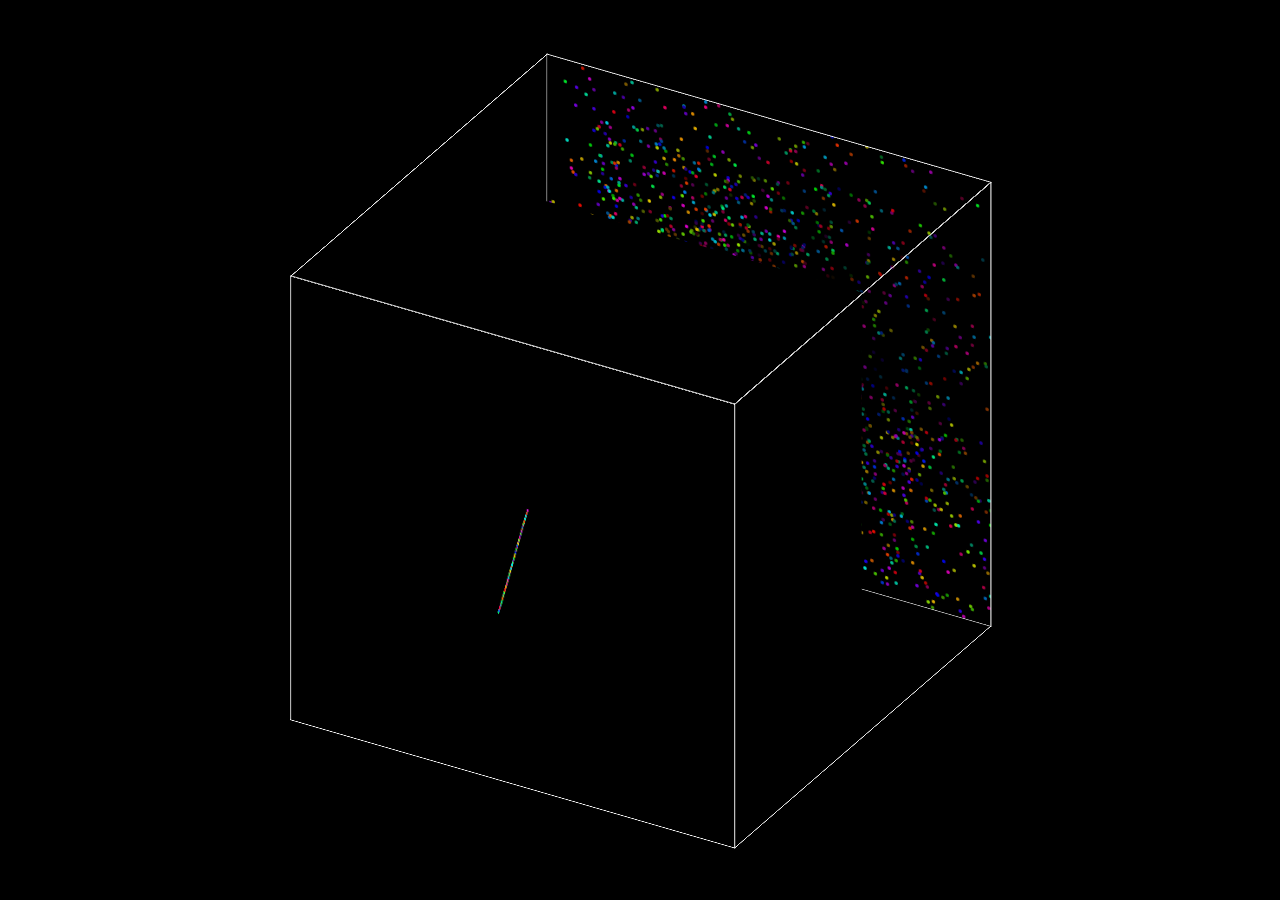
<file: index.html>
<!DOCTYPE html>
<html lang="en">
<head>
  <meta charset="UTF-8">
  <meta name="viewport" content="width=device-width, initial-scale=1.0">
  <title>3D Cube</title>
  <style>
    body {
      margin: 0;
      padding: 0;
      display: flex;
      justify-content: center;
      align-items: center;
      background-color: #000;
      overflow: hidden;
      height: 100vh;
    }
    
    iframe {
      width: 40vw;
      height: 40vw;
      border: none;
      pointer-events: none;
    }

    a {
      display: block;
      width: 40vw;
      height: 40vw;
      overflow: hidden;
    }

    .cube-container {
      position: relative;
      width: 40vw;
      height: 40vw;
      transform-style: preserve-3d;
      transform: rotateX(-30deg) rotateY(-30deg);
      transition: transform 0.1s ease-out; /* Smooth transition for better feel */
      background-color: #000;
    }

    .cube-container > div {
      position: absolute;
      width: 40vw;
      height: 40vw;
      background-color: rgba(0, 0, 0, 0.1);
      border: 1px solid #fff;
    }

    .front { 
      transform: translateZ(20vw); 
    }
    .back { 
      transform: rotateY(180deg) translateZ(20vw); 
    }
    .left { 
      transform: rotateY(-90deg) translateZ(20vw); 
    }
    .right { 
      transform: rotateY(90deg) translateZ(20vw); 
    }
    .top { 
      transform: rotateX(90deg) translateZ(20vw); 
    }
    .bottom { 
      transform: rotateX(-90deg) translateZ(20vw); 
    }
  </style>
</head>
<body>
  <div class="cube-container">
    <div class="front">
      <a href="lorenz.html">
        <iframe src="lorenz.html"></iframe>
      </a>
    </div>
    <div class="back">
      <a href="swirl.html">
        <iframe src="swirl.html"></iframe>
      </a>
    </div>
    <div class="left">
    </div>
    <div class="right">
    </div>
    <div class="top"></div>
    <div class="bottom"></div>
  </div>

  <script>
    const cube = document.querySelector('.cube-container');
    let isMouseDown = false;
    let lastX = 0;
    let lastY = 0;
    let rotationX = -30;
    let rotationY = -30;

    // Variables for momentum
    let velocityX = 0;
    let velocityY = 0;
    let friction = 0.95; // How quickly the momentum slows down

    // Mouse down event to track dragging
    document.addEventListener('mousedown', (e) => {
      isMouseDown = true;
      lastX = e.clientX;
      lastY = e.clientY;
      document.body.style.cursor = 'grabbing'; // Change cursor to grabbing
      velocityX = 0; // Reset velocity when starting to drag
      velocityY = 0;
    });

    // Mouse up event to stop tracking dragging and apply momentum
    document.addEventListener('mouseup', () => {
      isMouseDown = false;
      document.body.style.cursor = 'grab'; // Reset cursor to grab
    });

    // Mouse move event to rotate the cube and track velocity
    document.addEventListener('mousemove', (e) => {
      if (isMouseDown) {
        const deltaX = e.clientX - lastX;
        const deltaY = e.clientY - lastY;

        rotationX += deltaY * 0.3; // Adjust sensitivity of X-axis
        rotationY += deltaX * 0.3; // Adjust sensitivity of Y-axis

        // Update rotation and velocity
        velocityX = deltaX; // Track velocity for momentum
        velocityY = deltaY;

        // Set new rotation
        cube.style.transform = `rotateX(${rotationX}deg) rotateY(${rotationY}deg)`;

        lastX = e.clientX;
        lastY = e.clientY;
      }
    });

    // Update the rotation with momentum after mouse stop
    function applyMomentum() {
      if (!isMouseDown) {
        rotationX += velocityY * 0.3; // Apply momentum to X rotation
        rotationY += velocityX * 0.3; // Apply momentum to Y rotation

        // Apply the new rotation to the cube
        cube.style.transform = `rotateX(${rotationX}deg) rotateY(${rotationY}deg)`;

        // Reduce the velocity gradually (simulate friction)
        velocityX *= friction;
        velocityY *= friction;

        // If the velocity is small enough, stop the momentum
        if (Math.abs(velocityX) < 0.01 && Math.abs(velocityY) < 0.01) {
          velocityX = 0;
          velocityY = 0;
        }
      }

      // Continue to apply momentum until it decelerates enough
      requestAnimationFrame(applyMomentum);
    }

    // Start applying momentum after the mouse is released
    requestAnimationFrame(applyMomentum);
  </script>
</body>
</html>
</file>
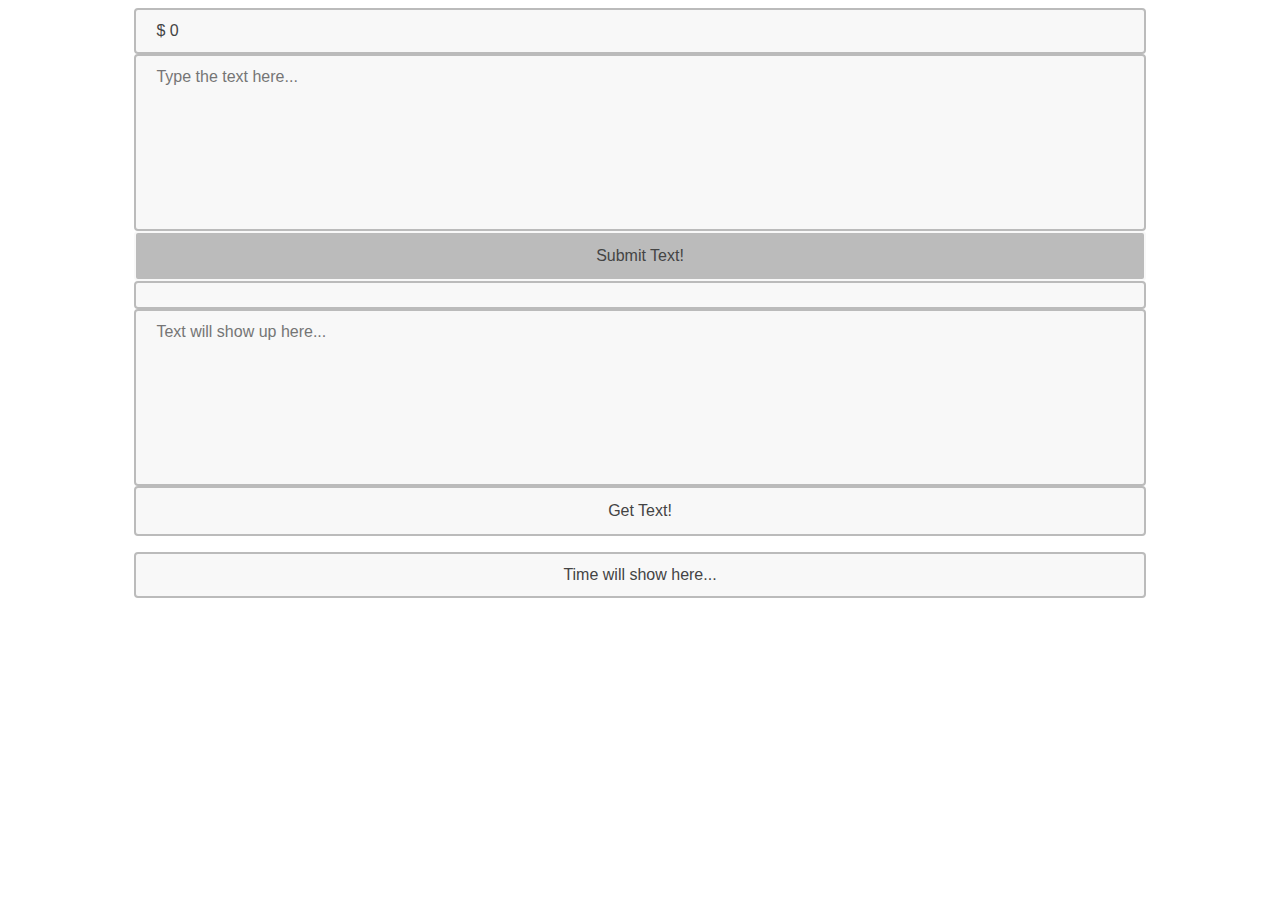
<file: typing/index.html>
<head>
  <link rel="icon" type="image/x-icon" href="icon.png">
  <link id="pagestyle" rel="stylesheet" href="css/light.css">
  <link rel="stylesheet" href="css/basic.css">
</head>
<body>
  <div>
    $
    <span id="money">0</span>
  </div>
  <textarea id="typing-area" placeholder="Type the text here..."></textarea>
  <script src="https://code.jquery.com/jquery-3.6.0.min.js"></script>
  <script>
    $(document).ready(function () {
      $('#typing-area').on("paste", function (e) {
        e.preventDefault();
        alert("Heyyyyy... No cheating!");
      });
    });
  </script>
  <button id="submit-button" disabled onclick="
    end();
  ">Submit Text!</button>
  <div id="results-display" style="height: 0;">
    <br>
    Characters typed: <span id="results-chars">0</span>
    <br>
    WPM: <span id="results-wpm">0</span>
    <br>
    Speed bonus: <span id="results-bonus">0</span>%
    <br>
    Accuracy: <span id="results-acc">0</span>%
    <br>
    Money earned: $<span id="results-money">0</span>
  </div>
  <textarea id="sample-area" placeholder="Text will show up here..." readonly style="user-select: none; pointer-events: none;"></textarea>
  <script>
    document.getElementById('sample-area').style.pointerEvents='none';
  </script>
  <button id="get-button" onclick="
    start();
  ">Get Text!</button>
  <p id="timer">Time will show here...</p>
  <script src="texts.js"></script>
  <script src="definitions.js"></script>
  <script src="money.js"></script>
  <script src="buttons.js"></script>
</body>
</file>
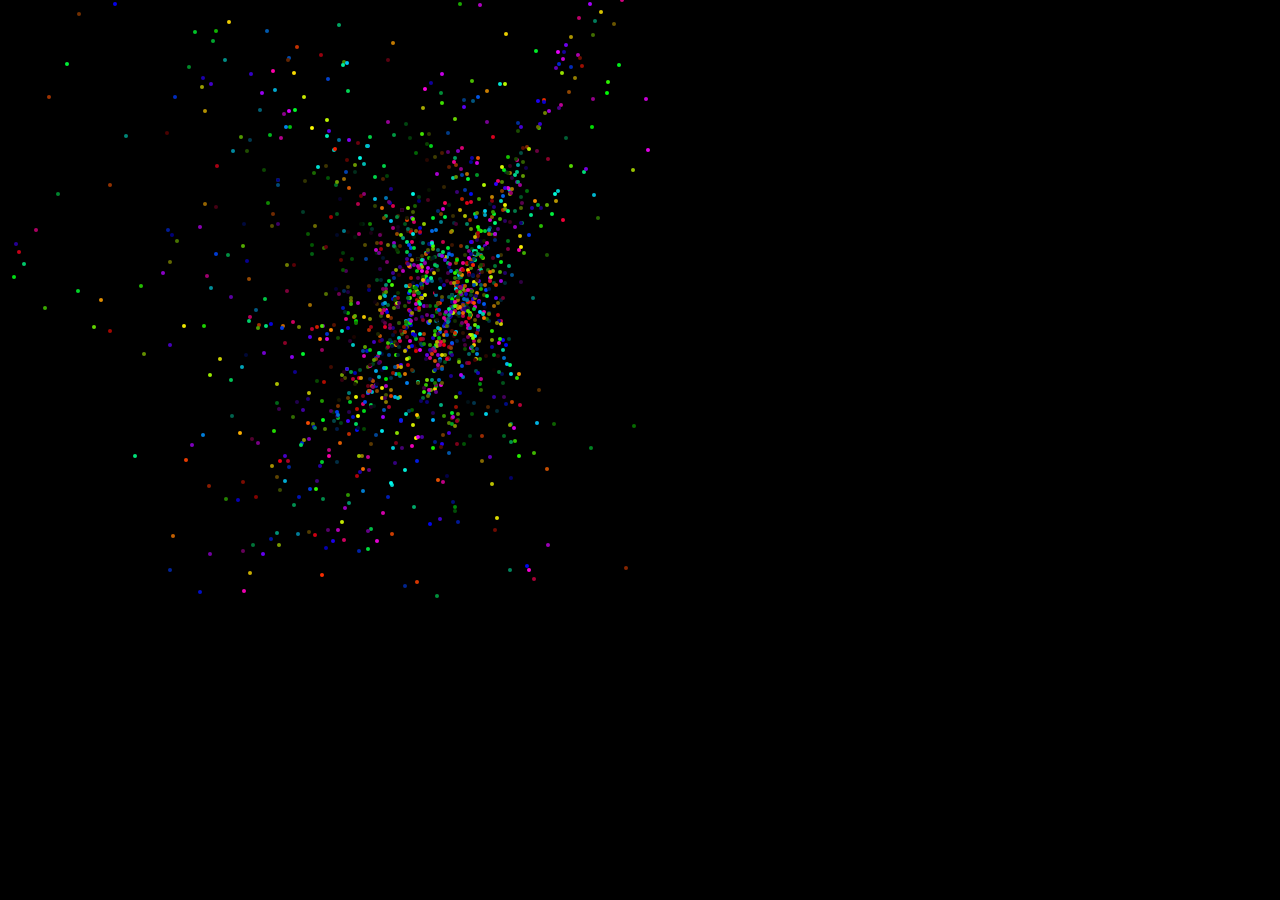
<file: dots.html>
<!DOCTYPE html>
<html lang="en">
<head>
  <meta charset="UTF-8">
  <meta name="viewport" content="width=device-width, initial-scale=1.0">
  <title>Swirl Effect</title>
  <style>
    body {
      margin: 0;
      overflow: hidden;
      background-color: black;
    }
    canvas {
      display: block;
    }
  </style>
</head>
<body>
  <canvas id="swirlCanvas"></canvas>

  <script>
    const canvas = document.getElementById('swirlCanvas');
    const ctx = canvas.getContext('2d');
    const WIDTH = 800;
    const HEIGHT = 600;
    const CENTER_X = WIDTH / 2;
    const CENTER_Y = HEIGHT / 2;
    const NUM_STARS = 64;
    const NUM_ARMS = 8;
    const MAX_RADIUS = 200.0;
    const THICKNESS = 10.0;
    const NUM_SWIRLS = 32;
    const WARP_MAX_ANGLE = Math.PI / 360;
    const COLOR_CYCLE_MS = 8000;
    const FADE_FACTOR = 0.9;
    const swirlOrbitRadius = 50.0;
    const swirlOrbitSpeed = 0.03;

    canvas.width = WIDTH;
    canvas.height = HEIGHT;

    class SwirlStar {
      constructor(baseX, baseY, baseZ, baseHue) {
        this.baseX = baseX;
        this.baseY = baseY;
        this.baseZ = baseZ;
        this.baseHue = baseHue;
      }
    }

    class Swirl {
      constructor(centerX, centerY, speedX, speedY, speedZ) {
        this.centerX = centerX;
        this.centerY = centerY;
        this.speedX = speedX;
        this.speedY = speedY;
        this.speedZ = speedZ;
        this.rotX = 0.0;
        this.rotY = 0.0;
        this.rotZ = 0.0;
        this.stars = [];
        this.generateSpiral();
      }

      generateSpiral() {
        for (let i = 0; i < NUM_STARS; i++) {
          const arm = Math.floor(Math.random() * NUM_ARMS);
          const r = Math.sqrt(Math.random()) * MAX_RADIUS;
          const baseArmAngle = (arm / NUM_ARMS) * 2.0 * Math.PI;
          const twist = r * 0.8;
          const noise = Math.random() * (Math.PI / 1000) - (Math.PI / 2000);
          const angle = baseArmAngle + twist + noise;
          const x = r * Math.cos(angle);
          const y = r * Math.sin(angle);
          const z = Math.random() * (THICKNESS / 2.0) - (THICKNESS / 2.0);
          const hue = Math.floor(Math.random() * 256);
          this.stars.push(new SwirlStar(x, y, z, hue));
        }
      }

      draw(tiltAngle, hueOffset) {
        for (const star of this.stars) {
          let x = star.baseX;
          let y = star.baseY;
          let z = star.baseZ;

          let y1 = y * Math.cos(this.rotX) - z * Math.sin(this.rotX);
          let z1 = y * Math.sin(this.rotX) + z * Math.cos(this.rotX);
          let x2 = x * Math.cos(this.rotY) + z1 * Math.sin(this.rotY);
          let z2 = -x * Math.sin(this.rotY) + z1 * Math.cos(this.rotY);
          let x3 = x2 * Math.cos(this.rotZ) - y1 * Math.sin(this.rotZ);
          let y3 = x2 * Math.sin(this.rotZ) + y1 * Math.cos(this.rotZ);
          let z3 = z2;

          let yw = y3 * Math.cos(tiltAngle) - z3 * Math.sin(tiltAngle);
          let zw = y3 * Math.sin(tiltAngle) + z3 * Math.cos(tiltAngle);

          const finalX = x3 + this.centerX;
          const finalY = yw + this.centerY;
          const finalZ = zw;

          const cameraDist = 100.0;
          const depth = cameraDist - finalZ;
          if (depth < 1.0) continue;
          const scale = cameraDist / depth;
          const projX = finalX * scale;
          const projY = finalY * scale;

          const screenX = Math.floor(CENTER_X + projX);
          const screenY = Math.floor(CENTER_Y - projY);
          if (screenX < 0 || screenX >= WIDTH || screenY < 0 || screenY >= HEIGHT) continue;

          const baseRadius = Math.sqrt(x * x + y * y);
          const brightness = Math.min(255.0 * (baseRadius / MAX_RADIUS), 255.0);

          const hue = (star.baseHue + hueOffset) % 256;
          const { r, g, b } = hsvToRgb(hue, 255, Math.floor(brightness));
          ctx.beginPath();
          ctx.arc(screenX, screenY, 2, 0, 2 * Math.PI);
          ctx.fillStyle = `rgb(${r}, ${g}, ${b})`;
          ctx.fill();
        }
      }

      update() {
        this.rotX += this.speedX;
        this.rotY += this.speedY;
        this.rotZ += this.speedZ;
      }
    }

    function hsvToRgb(h, s, v) {
      const c = (v / 255) * (s / 255);
      const x = c * (1 - Math.abs((h / 43) % 2 - 1));
      const m = (v / 255) - c;
      let r = 0, g = 0, b = 0;
      if (0 <= h && h < 43) {
        r = c; g = x; b = 0;
      } else if (43 <= h && h < 86) {
        r = x; g = c; b = 0;
      } else if (86 <= h && h < 129) {
        r = 0; g = c; b = x;
      } else if (129 <= h && h < 172) {
        r = 0; g = x; b = c;
      } else if (172 <= h && h < 215) {
        r = x; g = 0; b = c;
      } else {
        r = c; g = 0; b = x;
      }
      return { r: Math.floor((r + m) * 255), g: Math.floor((g + m) * 255), b: Math.floor((b + m) * 255) };
    }

    function mainLoop() {
      const swirls = [];
      for (let i = 0; i < NUM_SWIRLS; i++) {
        const swirlX = Math.random() * 200 - 100;
        const swirlY = Math.random() * 200 - 100;
        const swirlSpeedX = Math.random() * 0.02 + 0.005;
        const swirlSpeedY = Math.random() * 0.02 + 0.005;
        const swirlSpeedZ = Math.random() * 0.02 + 0.005;
        swirls.push(new Swirl(swirlX, swirlY, swirlSpeedX, swirlSpeedY, swirlSpeedZ));
      }

      function animate() {
        ctx.clearRect(0, 0, WIDTH, HEIGHT);

        const warpPhase = (2.0 * Math.PI * Date.now() / 1000) % (Math.PI / 360);
        const tiltAngle = WARP_MAX_ANGLE * Math.sin(warpPhase);

        const timeHueOffset = Math.floor((Date.now() % COLOR_CYCLE_MS) * 256 / COLOR_CYCLE_MS);

        for (const swirl of swirls) {
          swirl.update();
          swirl.draw(tiltAngle, timeHueOffset);
        }

        requestAnimationFrame(animate);
      }

      animate();
    }

    mainLoop();
  </script>
</body>
</html>
</file>
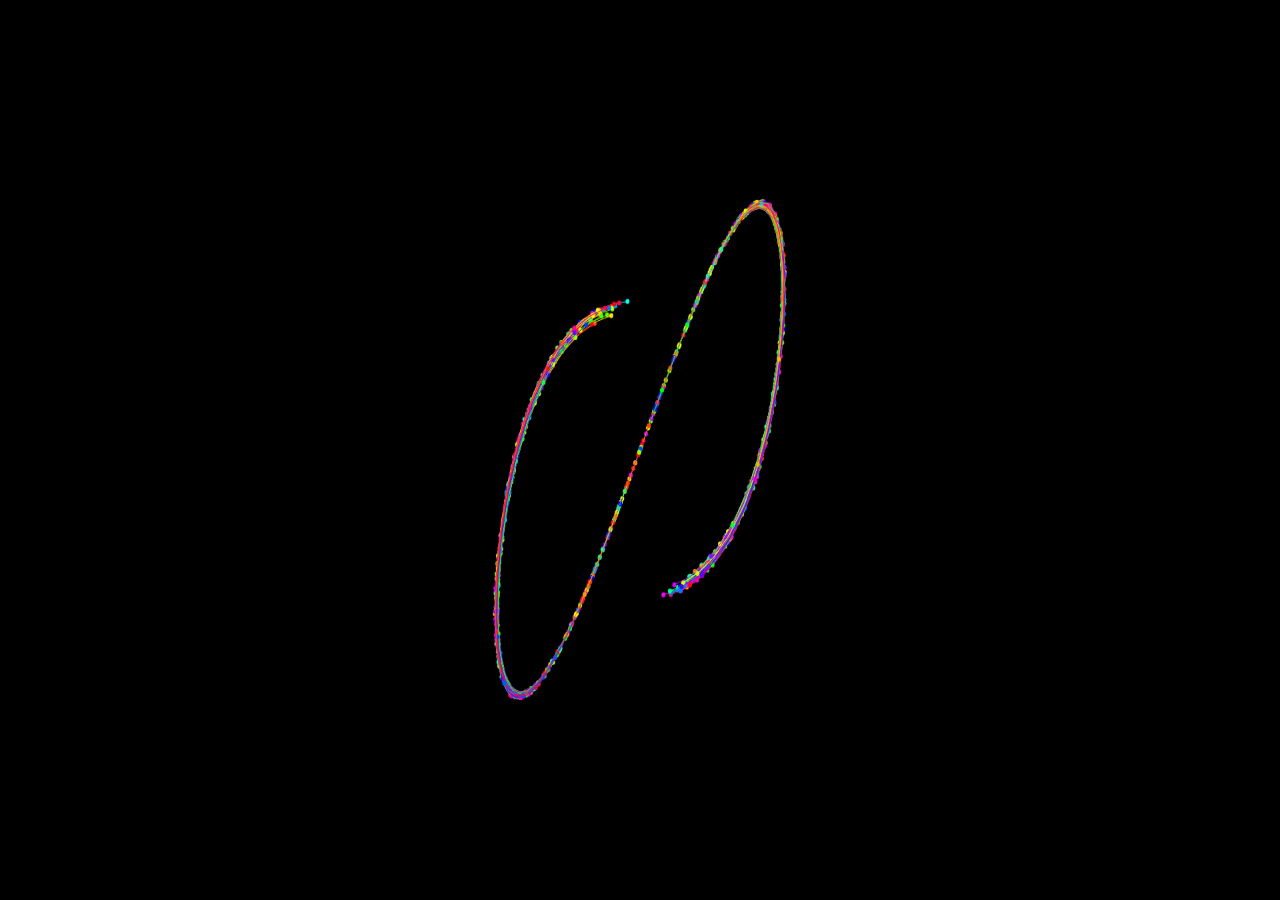
<file: lorenz.html>
<!DOCTYPE html>
<html lang="en">
<head>
  <meta charset="UTF-8">
  <meta name="viewport" content="width=device-width, initial-scale=1.0">
  <title>Lorenz Swirl</title>
  <style>
    body {
      margin: 0;
      display: flex;
      justify-content: center;
      align-items: center;
      height: 100vh;
      background-color: #000;
    }
    canvas {
      width: 100vw;
      height: 100vh;
    }
  </style>
</head>
<body>
  <canvas id="lorenzCanvas" width="1920" height="1080"></canvas>
  <script>
    // Constants for the Lorenz system
    const sigma = 10;
    const rho = 28;
    const beta = 8 / 3;
    const dt = 0.01; // Time step for numerical integration

    // Canvas setup
    const canvas = document.getElementById('lorenzCanvas');
    const ctx = canvas.getContext('2d');
    const width = canvas.width;
    const height = canvas.height;

    // Scale factor for the attractor's coordinates
    const scale = 10;

    // Trail length
    const trailLength = 10;

    // LorenzAttractor class to handle each attractor point
    class LorenzAttractor {
      constructor(x, y, z, color) {
        // Initial conditions for the attractor
        this.x = x;
        this.y = y;
        this.z = z;
        this.trail = []; // Array to store the trail
        this.color = color; // Unique color for each attractor
      }

      // Function to calculate Lorenz equations
      lorenz(x, y, z) {
        const dx = sigma * (y - x);
        const dy = x * (rho - z) - y;
        const dz = x * y - beta * z;
        return [dx, dy, dz];
      }

      // Update the system using Euler's method
      update() {
        const [dx, dy, dz] = this.lorenz(this.x, this.y, this.z);
        this.x += dx * dt;
        this.y += dy * dt;
        this.z += dz * dt;
      }

      // Map the Lorenz attractor points to canvas coordinates
      mapToCanvas() {
        const mappedX = width / 2 + this.x * scale;
        const mappedY = height / 2 - this.y * scale;
        return [mappedX, mappedY];
      }

      // Add a new point to the trail
      addToTrail() {
        const [mappedX, mappedY] = this.mapToCanvas();
        this.trail.push([mappedX, mappedY]);

        // If the trail exceeds the desired length, remove the oldest point
        if (this.trail.length > trailLength) {
          this.trail.shift();
        }
      }

      // Draw the trail
      drawTrail() {
        ctx.strokeStyle = this.color; // Set the color of the trail
        ctx.lineWidth = 1;
        ctx.beginPath();

        for (let i = 0; i < this.trail.length; i++) {
          const [trailX, trailY] = this.trail[i];
          if (i === 0) {
            ctx.moveTo(trailX, trailY);
          } else {
            ctx.lineTo(trailX, trailY);
          }
        }

        ctx.stroke();
      }

      // Draw the head of the attractor (circle at the end of the trail)
      drawHead() {
        const [mappedX, mappedY] = this.mapToCanvas();
        ctx.fillStyle = this.color; // Set the color of the head (same as the trail)
        ctx.beginPath();
        ctx.arc(mappedX, mappedY, 3, 0, Math.PI * 2); // Draw a circle at the head (radius = 3)
        ctx.fill();
      }
    }

    // Array to store multiple Lorenz attractor points
    const attractors = [];

    // Function to create new attractor points
    function createAttractors(numberOfAttractors) {
      for (let i = 0; i < numberOfAttractors; i++) {
        // Random initial conditions for each attractor
        const x = Math.random() * 2 - 1;  // Random x between -1 and 1
        const y = Math.random() * 2 - 1;  // Random y between -1 and 1
        const z = Math.random() * 2 - 1;  // Random z between -1 and 1
        
        // Generate a random color with variations of red and blue
        const hue = Math.random() * 360; // Random hue (from 0 to 360 degrees)
        const saturation = 100; // Full saturation
        const lightness = 50; // Neutral lightness

        // Adjust color towards red or blue based on hue
        let color = `hsl(${hue}, ${saturation}%, ${lightness}%)`;

        attractors.push(new LorenzAttractor(x, y, z, color));
      }
    }

    // Function to animate all attractors
    function animate() {
      // Clear the canvas
      ctx.clearRect(0, 0, width, height);

      // Update and draw each attractor
      attractors.forEach(attractor => {
        attractor.update();     // Update the Lorenz system
        attractor.addToTrail(); // Add the new point to the trail
        attractor.drawTrail();  // Draw the trail with its specific color
        attractor.drawHead();   // Draw the head of the attractor (visible dot)
      });

      // Request the next frame
      requestAnimationFrame(animate);
    }

    // Create a desired number of attractors
    createAttractors(1000); // For example, create 50 attractors

    // Start the animation
    animate();
  </script>
</body>
</html>
</file>
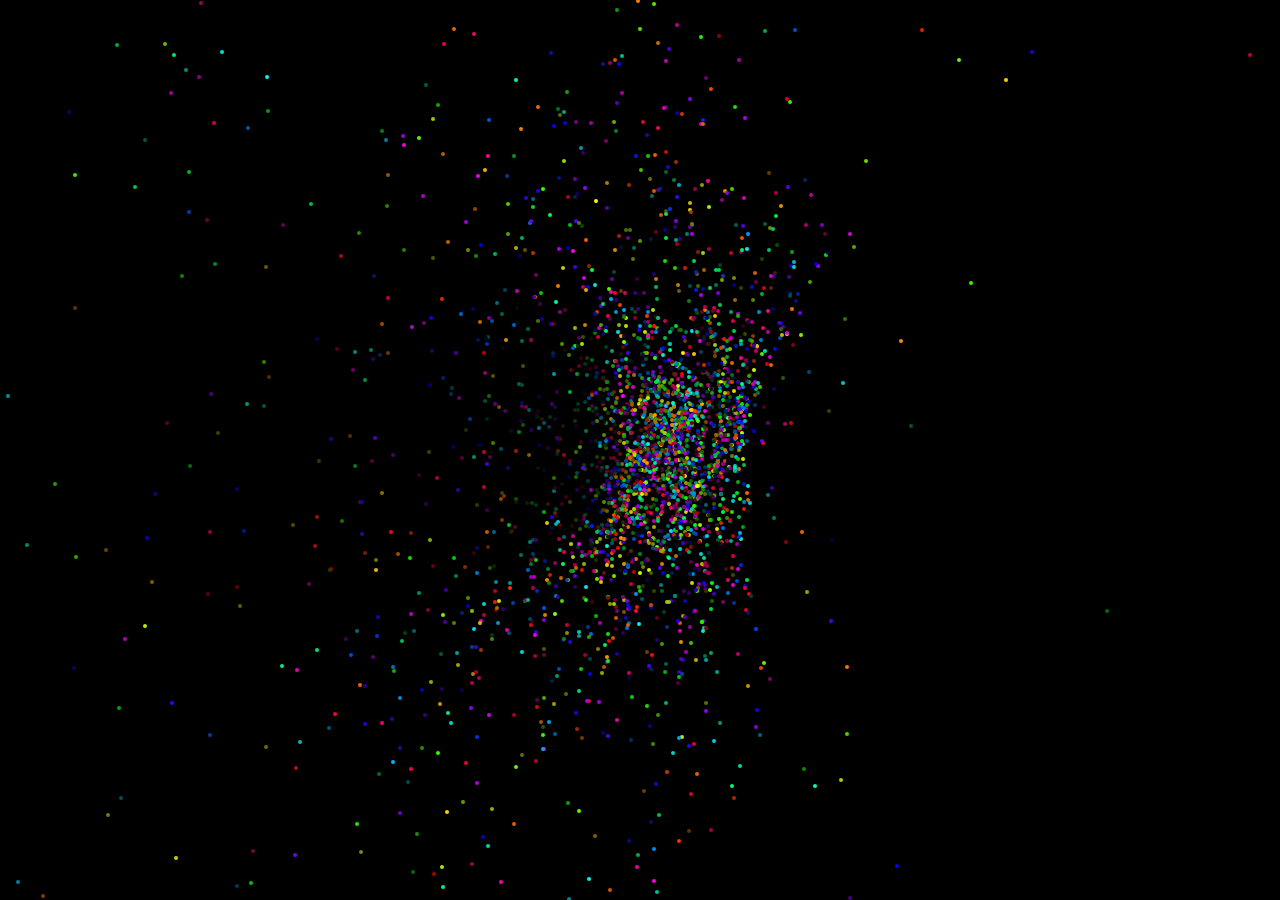
<file: swirl.html>
<!DOCTYPE html>
<html lang="en">
<head>
  <meta charset="UTF-8">
  <meta name="viewport" content="width=device-width, initial-scale=1.0">
  <title>Swirl Effect</title>
  <style>
    body {
      margin: 0;
      overflow: hidden;
      background-color: black;
    }
    canvas {
      display: block;
      background-color: black;
    }
  </style>
</head>
<body>
  <canvas id="swirlCanvas"></canvas>

  <script>
    const canvas = document.getElementById('swirlCanvas');
    const ctx = canvas.getContext('2d');
    const WIDTH = window.innerWidth;
    const HEIGHT = window.innerHeight;
    const CENTER_X = WIDTH / 2;
    const CENTER_Y = HEIGHT / 2;
    const NUM_STARS = 64;
    const NUM_ARMS = 8;
    const MAX_RADIUS = 256.0;
    const THICKNESS = 16.0;
    const NUM_SWIRLS = 64;
    const WARP_MAX_ANGLE = Math.PI / 120;
    const COLOR_CYCLE_MS = 8000;
    const FADE_FACTOR = 0.9;
    const swirlOrbitRadius = 50.0;
    const swirlOrbitSpeed = 0.0006;

    canvas.width = WIDTH;
    canvas.height = HEIGHT;

    class SwirlStar {
      constructor(baseX, baseY, baseZ, baseHue) {
        this.baseX = baseX;
        this.baseY = baseY;
        this.baseZ = baseZ;
        this.baseHue = baseHue;
      }
    }

    class Swirl {
      constructor(centerX, centerY, speedX, speedY, speedZ) {
        this.centerX = centerX;
        this.centerY = centerY;
        this.speedX = speedX;
        this.speedY = speedY;
        this.speedZ = speedZ;
        this.rotX = 0.0;
        this.rotY = 0.0;
        this.rotZ = 0.0;
        this.stars = [];
        this.generateSpiral();
      }

      generateSpiral() {
        for (let i = 0; i < NUM_STARS; i++) {
          const arm = Math.floor(Math.random() * NUM_ARMS);
          const r = Math.sqrt(Math.random()) * MAX_RADIUS;
          const baseArmAngle = (arm / NUM_ARMS) * 2.0 * Math.PI;
          const twist = r * 0.8;
          const noise = Math.random() * (Math.PI / 1000) - (Math.PI / 2000);
          const angle = baseArmAngle + twist + noise;
          const x = r * Math.cos(angle);
          const y = r * Math.sin(angle);
          const z = Math.random() * (THICKNESS / 2.0) - (THICKNESS / 2.0);
          const hue = Math.floor(Math.random() * 256);
          this.stars.push(new SwirlStar(x, y, z, hue));
        }
      }

      draw(tiltAngle, hueOffset) {
        for (const star of this.stars) {
          let x = star.baseX;
          let y = star.baseY;
          let z = star.baseZ;

          let y1 = y * Math.cos(this.rotX) - z * Math.sin(this.rotX);
          let z1 = y * Math.sin(this.rotX) + z * Math.cos(this.rotX);
          let x2 = x * Math.cos(this.rotY) + z1 * Math.sin(this.rotY);
          let z2 = -x * Math.sin(this.rotY) + z1 * Math.cos(this.rotY);
          let x3 = x2 * Math.cos(this.rotZ) - y1 * Math.sin(this.rotZ);
          let y3 = x2 * Math.sin(this.rotZ) + y1 * Math.cos(this.rotZ);
          let z3 = z2;

          let yw = y3 * Math.cos(tiltAngle) - z3 * Math.sin(tiltAngle);
          let zw = y3 * Math.sin(tiltAngle) + z3 * Math.cos(tiltAngle);

          const finalX = x3 + this.centerX;
          const finalY = yw + this.centerY;
          const finalZ = zw;

          const cameraDist = 100.0;
          const depth = cameraDist - finalZ;
          if (depth < 1.0) continue;
          const scale = cameraDist / depth;
          const projX = finalX * scale;
          const projY = finalY * scale;

          const screenX = Math.floor(CENTER_X + projX);
          const screenY = Math.floor(CENTER_Y - projY);
          if (screenX < 0 || screenX >= WIDTH || screenY < 0 || screenY >= HEIGHT) continue;

          const baseRadius = Math.sqrt(x * x + y * y);
          const brightness = Math.min(255.0 * (baseRadius / MAX_RADIUS), 255.0);

          const hue = (star.baseHue + hueOffset) % 256;
          const { r, g, b } = hsvToRgb(hue, 255, Math.floor(brightness));
          ctx.beginPath();
          ctx.arc(screenX, screenY, 2, 0, 2 * Math.PI);
          ctx.fillStyle = `rgb(${r}, ${g}, ${b})`;
          ctx.fill();
        }
      }

      update() {
        this.rotX += this.speedX;
        this.rotY += this.speedY;
        this.rotZ += this.speedZ;
      }
    }

    function hsvToRgb(h, s, v) {
      const c = (v / 255) * (s / 255);
      const x = c * (1 - Math.abs((h / 43) % 2 - 1));
      const m = (v / 255) - c;
      let r = 0, g = 0, b = 0;
      if (0 <= h && h < 43) {
        r = c; g = x; b = 0;
      } else if (43 <= h && h < 86) {
        r = x; g = c; b = 0;
      } else if (86 <= h && h < 129) {
        r = 0; g = c; b = x;
      } else if (129 <= h && h < 172) {
        r = 0; g = x; b = c;
      } else if (172 <= h && h < 215) {
        r = x; g = 0; b = c;
      } else {
        r = c; g = 0; b = x;
      }
      return { r: Math.floor((r + m) * 255), g: Math.floor((g + m) * 255), b: Math.floor((b + m) * 255) };
    }

    function mainLoop() {
      const swirls = [];
      for (let i = 0; i < NUM_SWIRLS; i++) {
        const swirlX = Math.random() * 200 - 100;
        const swirlY = Math.random() * 200 - 100;
        const swirlSpeedX = Math.random() * 0.02 + 0.005;
        const swirlSpeedY = Math.random() * 0.02 + 0.005;
        const swirlSpeedZ = Math.random() * 0.02 + 0.005;
        swirls.push(new Swirl(swirlX, swirlY, swirlSpeedX, swirlSpeedY, swirlSpeedZ));
      }

      function animate() {
        ctx.clearRect(0, 0, WIDTH, HEIGHT);

        const warpPhase = (2.0 * Math.PI * Date.now() / 1000) % (Math.PI / 360);
        const tiltAngle = WARP_MAX_ANGLE * Math.sin(warpPhase);

        const timeHueOffset = Math.floor((Date.now() % COLOR_CYCLE_MS) * 256 / COLOR_CYCLE_MS);

        for (const swirl of swirls) {
          swirl.update();
          swirl.draw(tiltAngle, timeHueOffset);
        }

        requestAnimationFrame(animate);
      }

      animate();
    }

    mainLoop();
  </script>
</body>
</html>
</file>
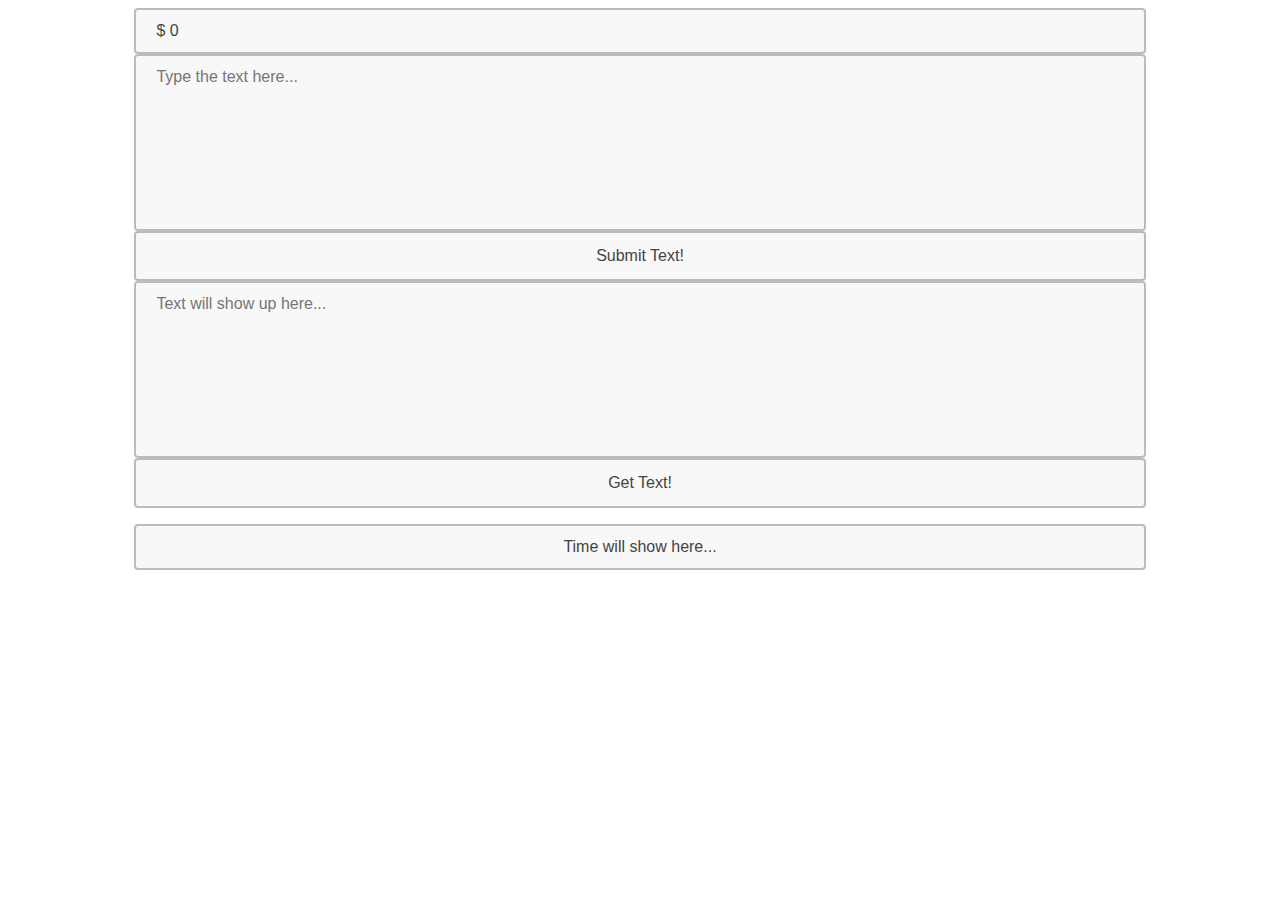
<file: typing.html>
<head>
  <style>
    textarea, button, div, p {
      font-family: Arial, Helvetica, sans-serif;
      width: 80%;
      margin-left: auto;
      margin-right: auto;
      padding: 12px 20px;
      box-sizing: border-box;
      border-radius: 4px;
      border: 2px solid #bbb;
      background-color: #f8f8f8;
      display: block;
      font-size: 16px;
      color: #444;
    }
    textarea {
      height: 20%;
      resize: none;
    }
    button {
      height: 50px;
      cursor: pointer;
      transition: background-color 0.3s, border-color 0.3s;
    }
    button:active {
      border: 2px solid #f8f8f8;
      background-color: #bbb;
    }
    button:disabled {
      border: 2px solid #f8f8f8;
      background-color: #bbb;
    }
    p {
      text-align: center;
    }
  </style>
</head>
<body>
  <div>
    $
    <span>0</span>
  </div>
  <textarea class="typing-area" id="typing-area" placeholder="Type the text here..."></textarea>
  <button id="submit-button" onclick="
    typingArea.readOnly=true;
    submitButton.disabled=true;
    getButton.disabled=false;
    timerOn=false;
    
  ">Submit Text!</button>
  <textarea class="text-display" id="sample-area" placeholder="Text will show up here..." readonly></textarea>
  <button id="get-button" onclick="
    typingArea.readOnly=false;    
    typingArea.value='';
    submitButton.disabled=false;
    getButton.disabled=true;
    timerOn=true;
    sampleArea.value=texts.random()
    typingArea.focus()
  ">Get Text!</button>
  <p id="timer">Time will show here...</p>
  <script src="texts.js"></script>
  <script>
    function levenshtein(s, t) {
      if (s === t) {
        return 0;
      }
      var n = s.length, m = t.length;
      if (n === 0 || m === 0) {
        return n + m;
      }
      var x = 0, y, a, b, c, d, g, h, k;
      var p = new Array(n);
      for (y = 0; y < n;) {
        p[y] = ++y;
      }
      for (; (x + 3) < m; x += 4) {
        var e1 = t.charCodeAt(x);
        var e2 = t.charCodeAt(x + 1);
        var e3 = t.charCodeAt(x + 2);
        var e4 = t.charCodeAt(x + 3);
        c = x;
        b = x + 1;
        d = x + 2;
        g = x + 3;
        h = x + 4;
        for (y = 0; y < n; y++) {
          k = s.charCodeAt(y);
          a = p[y];
          if (a < c || b < c) {
            c = (a > b ? b + 1 : a + 1);
          }
          else {
            if (e1 !== k) {
              c++;
            }
          }

          if (c < b || d < b) {
            b = (c > d ? d + 1 : c + 1);
          }
          else {
            if (e2 !== k) {
              b++;
            }
          }

          if (b < d || g < d) {
            d = (b > g ? g + 1 : b + 1);
          }
          else {
            if (e3 !== k) {
              d++;
            }
          }

          if (d < g || h < g) {
            g = (d > h ? h + 1 : d + 1);
          }
          else {
            if (e4 !== k) {
              g++;
            }
          }
          p[y] = h = g;
          g = d;
          d = b;
          b = c;
          c = a;
        }
      }

      for (; x < m;) {
        var e = t.charCodeAt(x);
        c = x;
        d = ++x;
        for (y = 0; y < n; y++) {
          a = p[y];
          if (a < c || d < c) {
            d = (a > d ? d + 1 : a + 1);
          }
          else {
            if (e !== s.charCodeAt(y)) {
              d = c + 1;
            }
            else {
              d = c;
            }
          }
          p[y] = d;
          c = a;
        }
        h = d;
      }

      return h;
    }
    var typingArea=document.getElementById('typing-area');
    var sampleArea=document.getElementById('sample-area');
    var submitButton=document.getElementById('submit-button');
    var getButton=document.getElementById('get-button');
    var timer=document.getElementById('timer');
    var timerOn=false;
    var startTime=Date.now();
    var currTime=0;
    setInterval(() => {
      if (timerOn) {
        currTime=(Math.round((Date.now()-startTime)/10)/100).toFixed(2);
        timer.innerHTML=currTime
      } else {
        startTime=Date.now()
      }
    }, 20);
    Array.prototype.random = function () {
      return this[Math.floor((Math.random()*this.length))];
    }
  </script>
</body>
</file>
<file: typing/css/light.css>
body {
  background-color: #fff;
}

textarea, button, div, p {
  font-family: Arial, Helvetica, sans-serif;
  border: 2px solid #bbb;
  background-color: #f8f8f8;
  color: #444;
}

button:active {
  border: 2px solid #f8f8f8;
  background-color: #bbb;
}

button:disabled {
  border: 2px solid #f8f8f8;
  background-color: #bbb;
}
</file>
<file: typing/css/basic.css>
textarea, button, div, p {
  width: 80%;
  margin-left: auto;
  margin-right: auto;
  padding: 12px 20px;
  box-sizing: border-box;
  border-radius: 4px;
  display: block;
  font-size: 16px;
}

div {
  transition: height 1s;
  overflow: hidden;
}

textarea {
  height: 20%;
  resize: none;
}

button {
  height: 50px;
  cursor: pointer;
  transition: background-color 0.3s, border-color 0.3s;
}

p {
  text-align: center;
}
</file>
